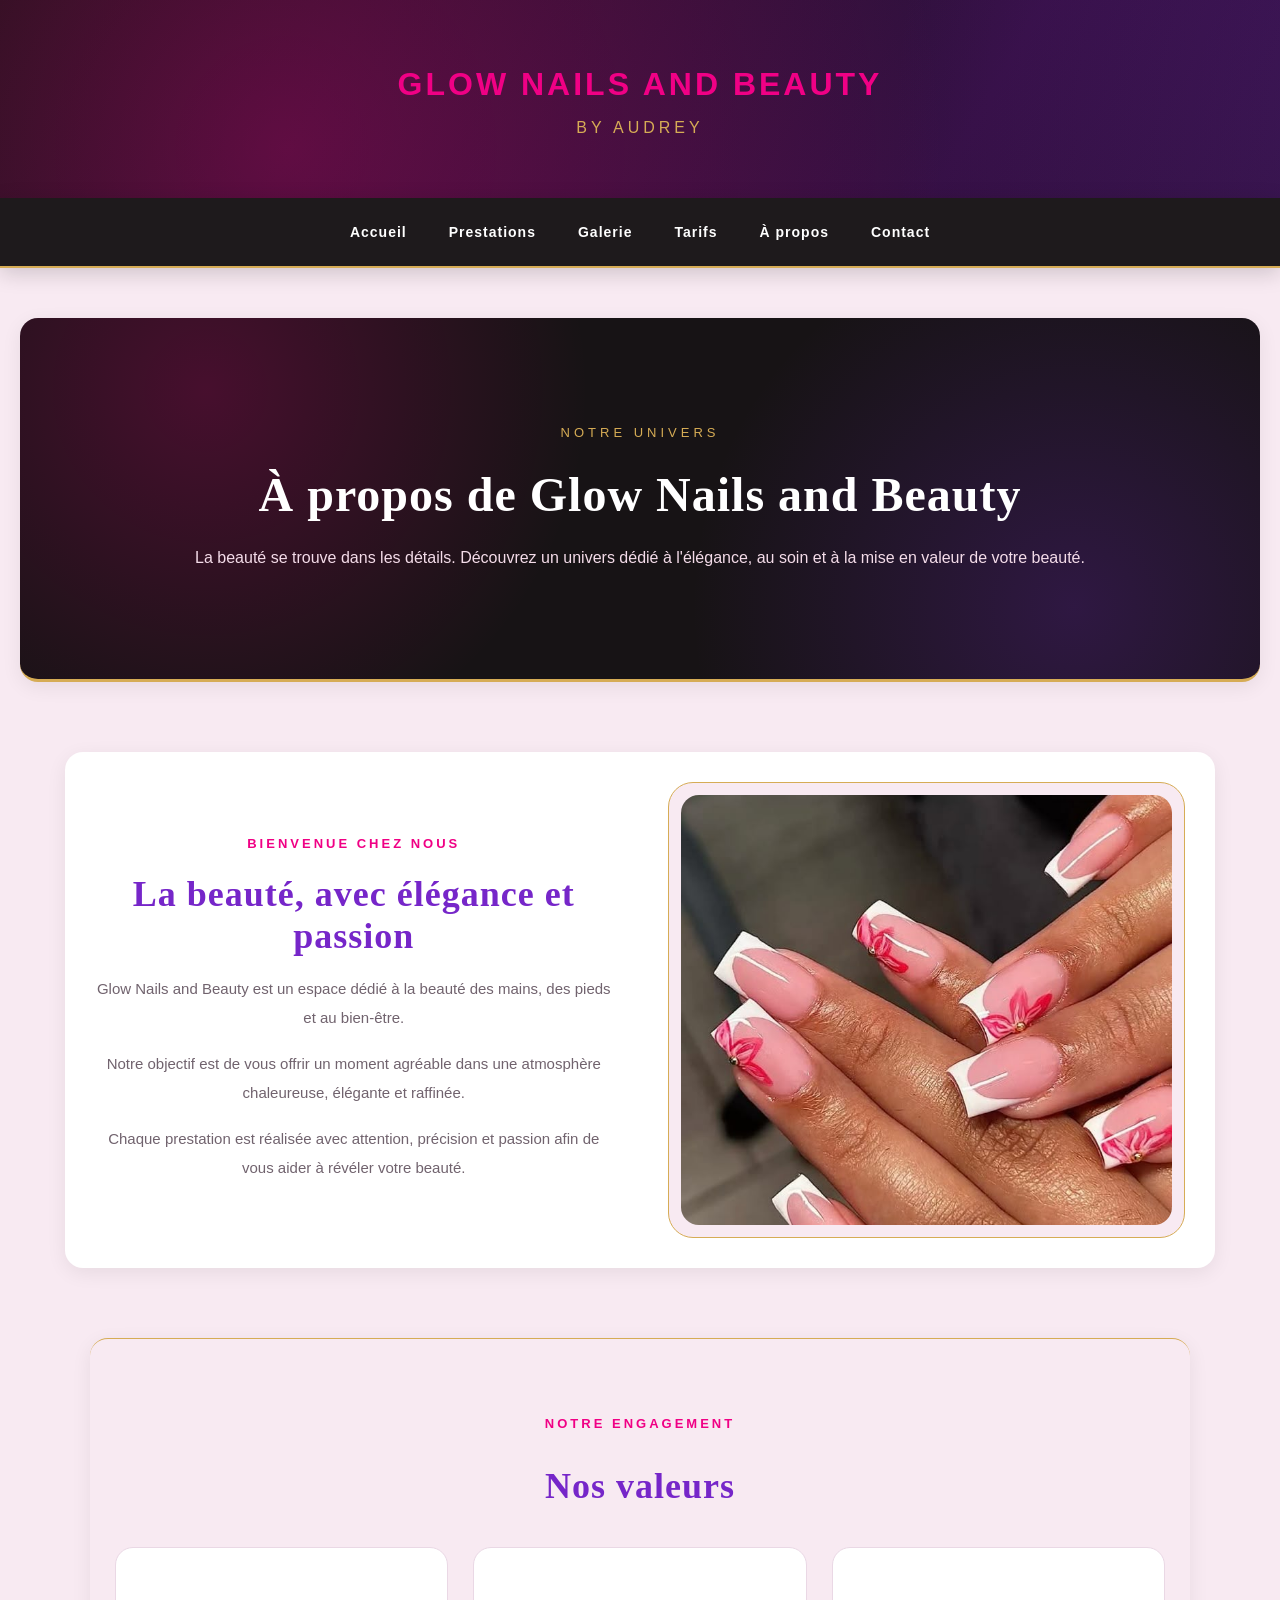
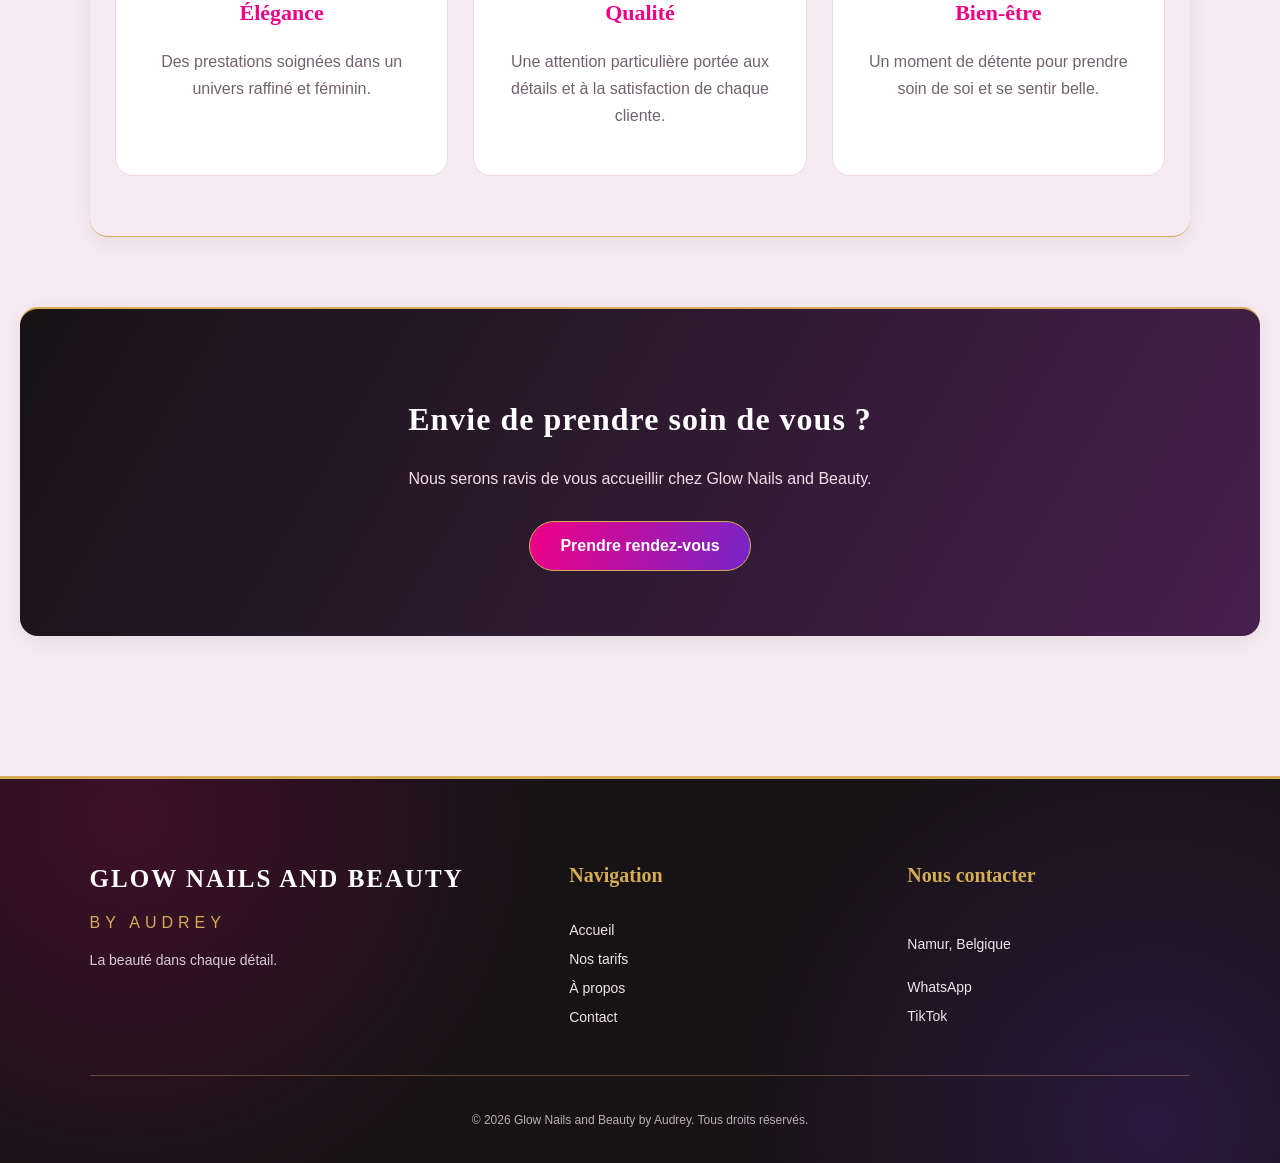
<file: apropos.html>
<!DOCTYPE html>
<html lang="fr">

<head>
    <meta charset="UTF-8">
    <meta name="viewport" content="width=device-width, initial-scale=1.0">

    <title>À propos | Glow Nails and Beauty by Audrey</title>

    <meta name="description" content="Découvrez Glow Nails and Beauty, votre espace beauté et onglerie à Namur.">

    <link rel="stylesheet" href="style.css">
</head>

<body>

    <!-- EN-TÊTE -->
    <header>
        <h1>GLOW NAILS AND BEAUTY</h1>
        <p>BY AUDREY</p>
    </header>

    <!-- NAVIGATION -->
    <nav>
        <a href="index.html">Accueil</a>
        <a href="index.html#prestations">Prestations</a>
        <a href="index.html#galerie">Galerie</a>
        <a href="tarifs.html">Tarifs</a>
        <a href="apropos.html">À propos</a>
        <a href="index.html#contact">Contact</a>
    </nav>

    <main>

        <!-- PRESENTATION -->
        <section class="apropos-hero">
            <p>NOTRE UNIVERS</p>
            <h2>À propos de Glow Nails and Beauty</h2>
            <p>
                La beauté se trouve dans les détails.
                Découvrez un univers dédié à l'élégance,
                au soin et à la mise en valeur de votre beauté.
            </p>
        </section>

        <!-- NOTRE HISTOIRE -->
        <section class="apropos-contenu">

            <div class="apropos-texte">
                <p class="apropos-surtitre">BIENVENUE CHEZ NOUS</p>

                <h2>La beauté, avec élégance et passion</h2>

                <p>
                    Glow Nails and Beauty est un espace dédié à la beauté
                    des mains, des pieds et au bien-être.
                </p>

                <p>
                    Notre objectif est de vous offrir un moment agréable
                    dans une atmosphère chaleureuse, élégante et raffinée.
                </p>

                <p>
                    Chaque prestation est réalisée avec attention,
                    précision et passion afin de vous aider à révéler
                    votre beauté.
                </p>
            </div>

            <div class="apropos-photo">
                <img src="image/6.jpeg" alt="Univers beauté Glow Nails and Beauty">
            </div>

        </section>

        <!-- NOS VALEURS -->
        <section class="apropos-valeurs">

            <p class="apropos-surtitre">NOTRE ENGAGEMENT</p>
            <h2>Nos valeurs</h2>

            <div class="valeurs-grille">

                <div class="valeur">
                    <h3>Élégance</h3>
                    <p>
                        Des prestations soignées dans un univers
                        raffiné et féminin.
                    </p>
                </div>

                <div class="valeur">
                    <h3>Qualité</h3>
                    <p>
                        Une attention particulière portée aux détails
                        et à la satisfaction de chaque cliente.
                    </p>
                </div>

                <div class="valeur">
                    <h3>Bien-être</h3>
                    <p>
                        Un moment de détente pour prendre soin de soi
                        et se sentir belle.
                    </p>
                </div>

            </div>

        </section>

        <!-- CONTACT -->
        <section class="apropos-contact">
            <h2>Envie de prendre soin de vous ?</h2>

            <p>
                Nous serons ravis de vous accueillir chez
                Glow Nails and Beauty.
            </p>

            <a href="index.html#contact" class="bouton">
                Prendre rendez-vous
            </a>
        </section>

    </main>

    <!-- PIED DE PAGE -->
    <footer class="footer-luxe">

        <div class="footer-contenu">

            <div class="footer-marque">
                <h2>GLOW NAILS AND BEAUTY</h2>
                <p>BY AUDREY</p>
                <span>La beauté dans chaque détail.</span>
            </div>

            <div class="footer-liens">
                <h3>Navigation</h3>
                <a href="index.html">Accueil</a>
                <a href="tarifs.html">Nos tarifs</a>
                <a href="apropos.html">À propos</a>
                <a href="index.html#contact">Contact</a>
            </div>

            <div class="footer-contact">
                <h3>Nous contacter</h3>
                <p>Namur, Belgique</p>
                <a href="https://wa.me/32499079045" target="_blank">
                    WhatsApp
                </a>
                <a href="https://www.tiktok.com/@glow.nails.and.be" target="_blank">
                    TikTok
                </a>
            </div>

        </div>

        <div class="footer-bas">
            <p>© 2026 Glow Nails and Beauty by Audrey. Tous droits réservés.</p>
        </div>

    </footer>
<!-- GROSSES GOUTTES D'EAU -->
<div class="gouttes-eau">
    <span class="goutte"></span>
    <span class="goutte"></span>
    <span class="goutte"></span>
    <span class="goutte"></span>
    <span class="goutte"></span>
</div>
</body>
</html>
</file>
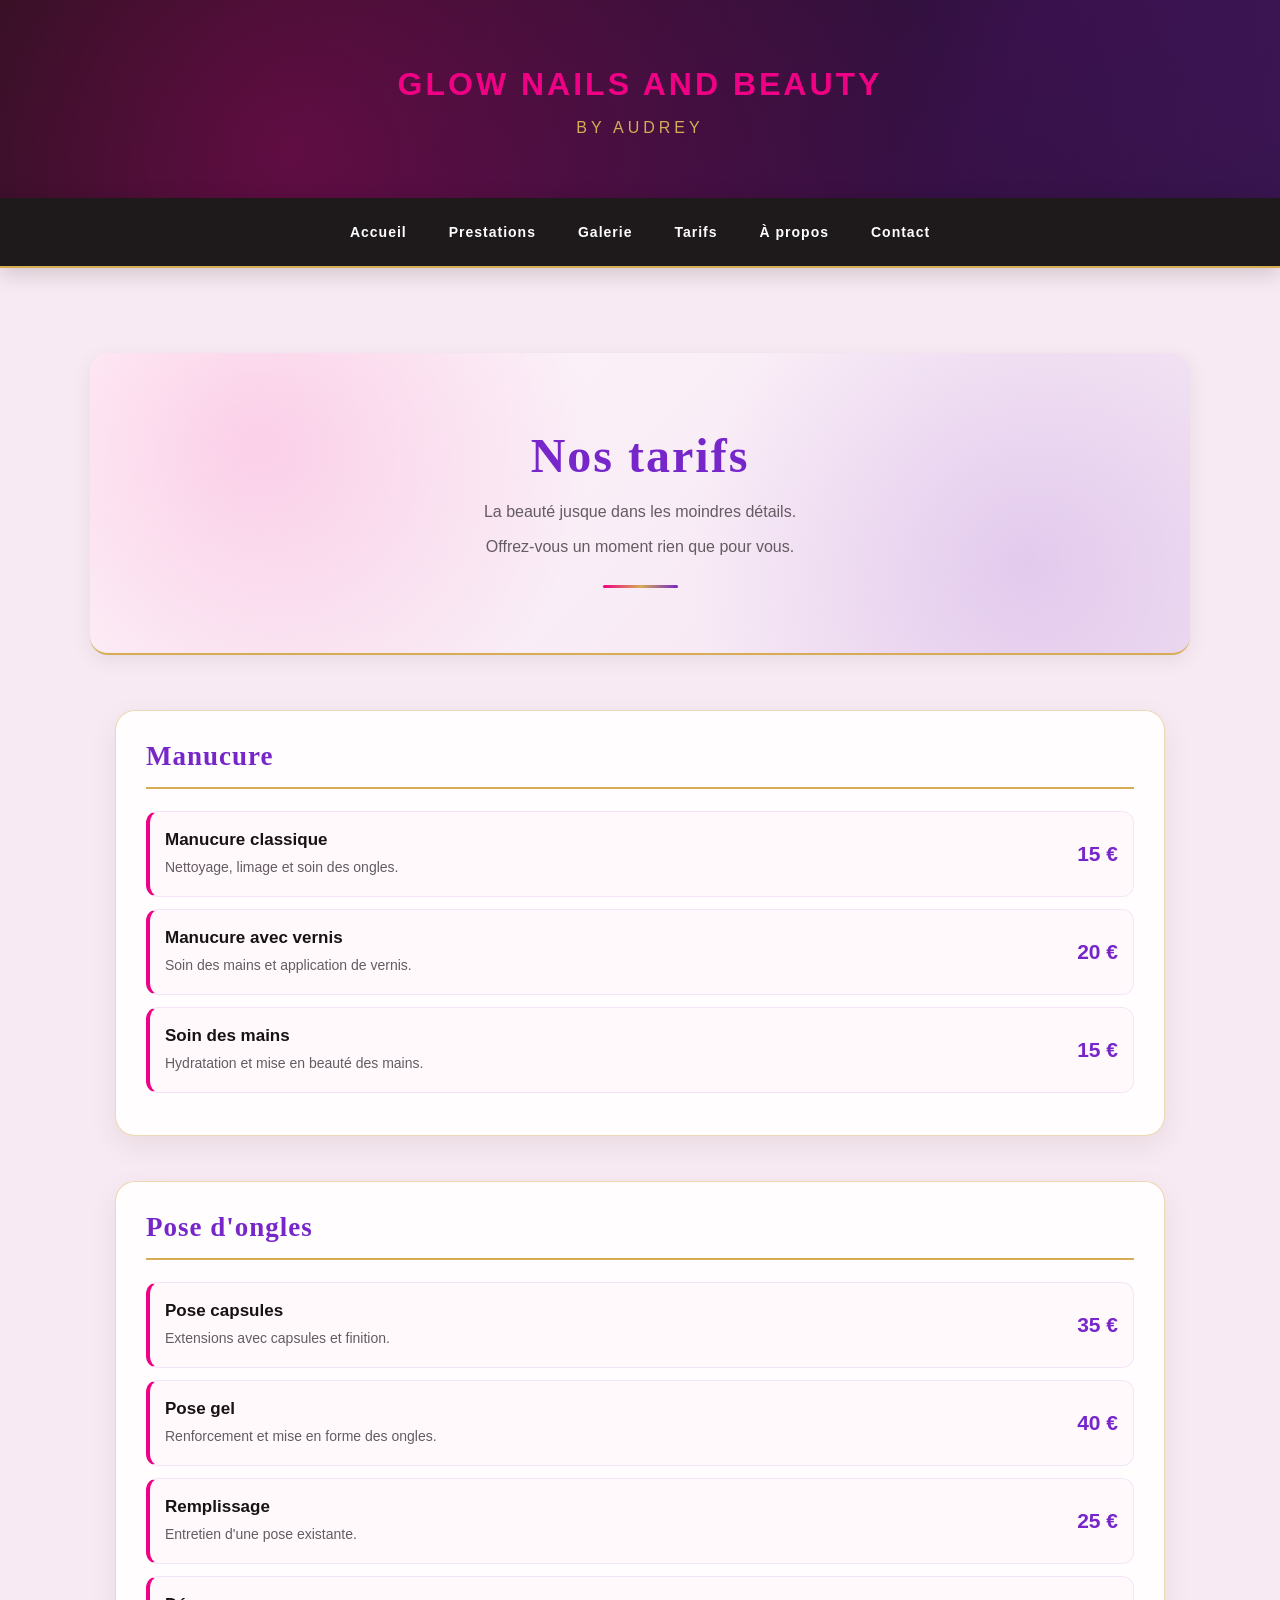
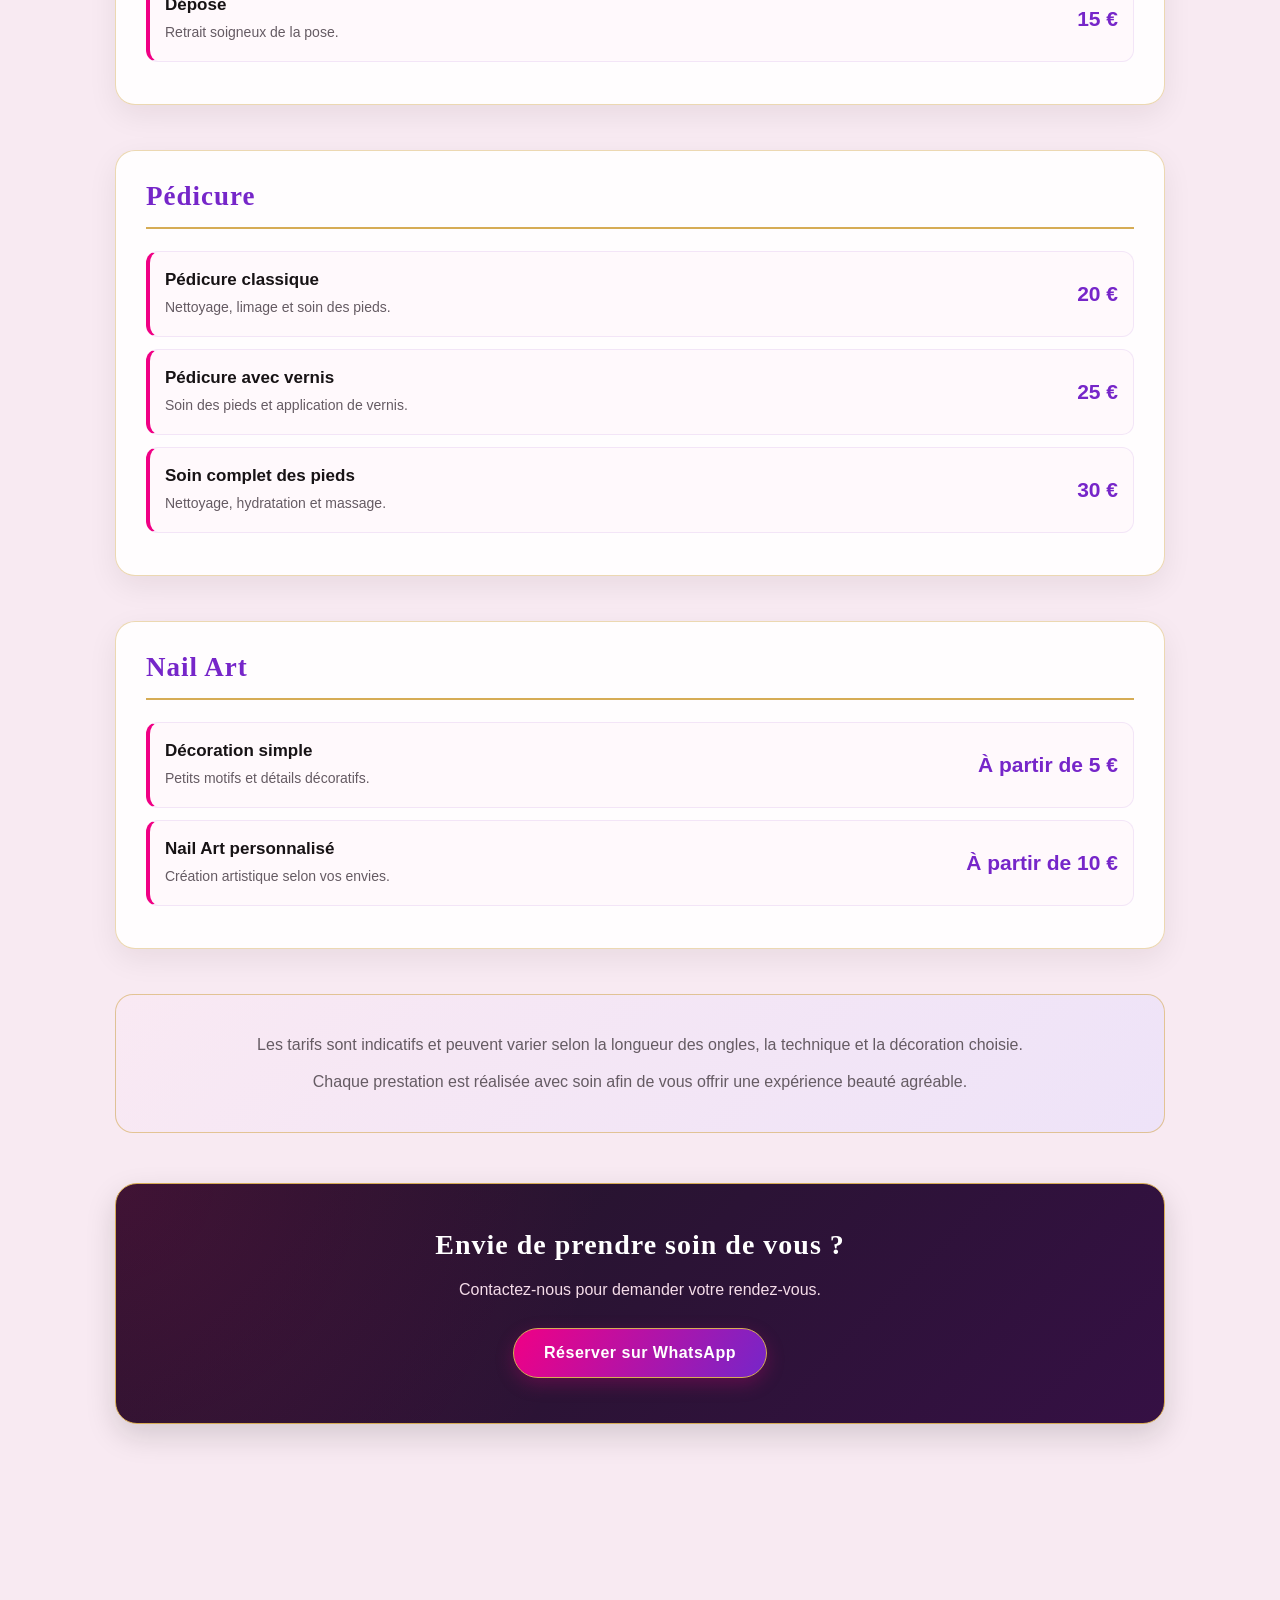
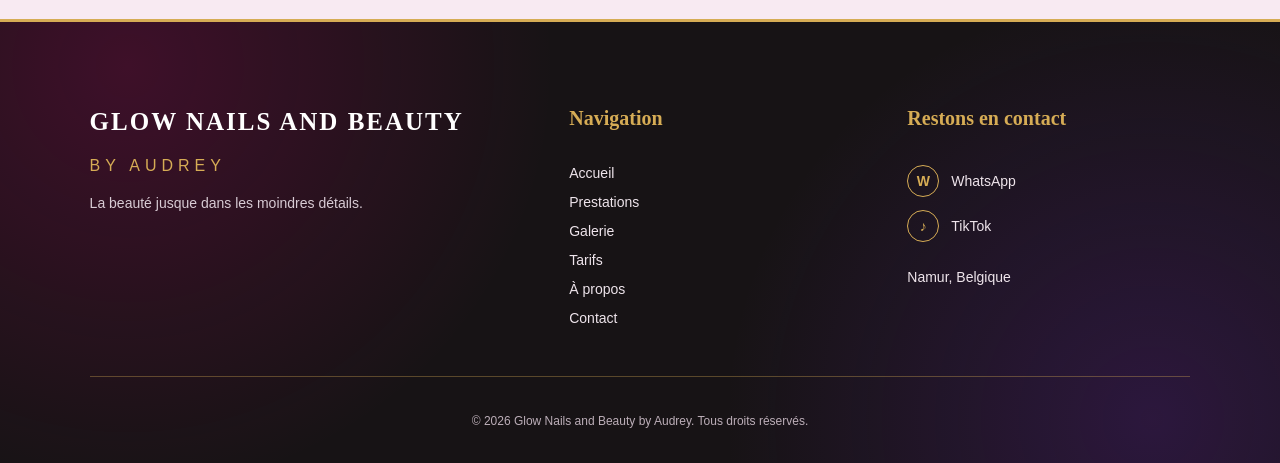
<file: tarifs.html>
<!DOCTYPE html>
<html lang="fr">

<head>
    <meta charset="UTF-8">
    <meta name="viewport" content="width=device-width, initial-scale=1.0">

    <title>Nos tarifs | Glow Nails and Beauty by Audrey</title>

    <meta name="description" content="Découvrez les tarifs de Glow Nails and Beauty : manucure, pose d'ongles, pédicure et Nail Art.">

    <link rel="stylesheet" href="style.css">

    <style>
        /* ==========================================
           PAGE TARIFS - DESIGN PREMIUM
           FUCHSIA - VIOLET - NOIR - OR
        ========================================== */

        .tarifs-hero {
            position: relative;
            padding: 75px 20px 65px;
            overflow: hidden;
            background:
                radial-gradient(circle at 15% 30%, rgba(240, 0, 133, .15), transparent 35%),
                radial-gradient(circle at 85% 70%, rgba(118, 38, 201, .15), transparent 35%),
                linear-gradient(135deg, #fff7fb, #f3e3f2);
            border-bottom: 2px solid var(--or);
        }

        .tarifs-hero h2 {
            color: var(--violet);
            font-size: clamp(32px, 5vw, 48px);
            margin: 0 0 15px;
            letter-spacing: 2px;
            font-family: Georgia, serif;
        }

        .tarifs-hero p {
            color: var(--texte);
            font-size: 16px;
            line-height: 1.7;
            margin: 7px 0;
        }

        .tarifs-hero::after {
            content: "";
            display: block;
            width: 75px;
            height: 3px;
            margin: 25px auto 0;
            background: linear-gradient(90deg, var(--rose), var(--or), var(--violet));
            border-radius: 10px;
        }

        .tarifs-container {
            width: min(100% - 40px, 1050px);
            margin: 55px auto;
            padding: 0;
        }

        .categorie-tarif {
            margin-bottom: 45px;
            padding: 30px;
            text-align: left;
            background: rgba(255, 255, 255, .88);
            border: 1px solid rgba(214, 172, 85, .45);
            border-radius: 20px;
            box-shadow: 0 10px 30px rgba(23, 19, 21, .07);
            transition: transform .35s ease, box-shadow .35s ease;
        }

        .categorie-tarif:hover {
            transform: translateY(-4px);
            box-shadow: 0 15px 35px rgba(118, 38, 201, .12);
        }

        .categorie-tarif h2 {
            color: var(--violet);
            font-family: Georgia, serif;
            font-size: 27px;
            letter-spacing: 1px;
            padding-bottom: 15px;
            margin: 0 0 22px;
            border-bottom: 2px solid var(--or);
        }

        .tarif-item {
            display: flex;
            justify-content: space-between;
            align-items: center;
            gap: 20px;
            padding: 18px 15px;
            margin-bottom: 12px;
            background: #fff9fc;
            border: 1px solid rgba(118, 38, 201, .09);
            border-left: 4px solid var(--rose);
            border-radius: 12px;
            transition: background .3s ease, transform .3s ease;
        }

        .tarif-item:hover {
            background: #f8eaf5;
            transform: translateX(4px);
        }

        .tarif-item h3 {
            color: var(--noir);
            font-size: 17px;
            margin: 0 0 7px;
        }

        .tarif-item p {
            color: var(--texte);
            font-size: 14px;
            line-height: 1.5;
            margin: 0;
        }

        .prix {
            color: var(--violet);
            font-size: 21px;
            font-weight: bold;
            white-space: nowrap;
        }

        .tarif-note {
            text-align: center;
            background: linear-gradient(135deg, #f9e9f3, #eee3f8);
            padding: 28px;
            border: 1px solid rgba(214, 172, 85, .6);
            border-radius: 18px;
            margin: 45px 0;
        }

        .tarif-note p {
            color: var(--texte);
            line-height: 1.8;
            margin: 8px 0;
        }

        .reservation-tarifs {
            text-align: center;
            padding: 45px 20px;
            margin: 50px 0;
            background:
                radial-gradient(circle at top left, rgba(240, 0, 133, .15), transparent 45%),
                linear-gradient(135deg, #211626, #351044);
            border: 1px solid var(--or);
            border-radius: 22px;
            box-shadow: 0 12px 30px rgba(23, 19, 21, .15);
        }

        .reservation-tarifs h2 {
            color: white;
            font-family: Georgia, serif;
            font-size: 28px;
            margin: 0 0 15px;
        }

        .reservation-tarifs p {
            color: #f5dce9;
            margin-bottom: 25px;
            line-height: 1.6;
        }

        .reservation-tarifs a {
            display: inline-block;
            padding: 15px 30px;
            color: white;
            background: linear-gradient(120deg, var(--rose), var(--violet));
            border: 1px solid var(--or);
            border-radius: 30px;
            text-decoration: none;
            font-weight: bold;
            letter-spacing: .5px;
            box-shadow: 0 6px 18px rgba(240, 0, 133, .25);
            transition: transform .3s ease, box-shadow .3s ease;
        }

        .reservation-tarifs a:hover {
            transform: translateY(-4px);
            box-shadow: 0 10px 25px rgba(240, 0, 133, .4);
        }

        /* ADAPTATION AUX TELEPHONES */

        @media (max-width: 600px) {

            .tarifs-hero {
                padding: 50px 15px;
            }

            .tarifs-hero h2 {
                font-size: 32px;
            }

            .tarifs-hero p {
                font-size: 14px;
            }

            .tarifs-container {
                width: calc(100% - 24px);
                margin: 30px auto;
            }

            .categorie-tarif {
                padding: 20px 14px;
                margin-bottom: 25px;
                border-radius: 15px;
            }

            .categorie-tarif h2 {
                font-size: 23px;
            }

            .tarif-item {
                align-items: flex-start;
                gap: 10px;
                padding: 14px 10px;
            }

            .tarif-item h3 {
                font-size: 14px;
            }

            .tarif-item p {
                font-size: 12px;
            }

            .prix {
                font-size: 16px;
            }

            .tarif-note {
                padding: 20px 14px;
            }

            .reservation-tarifs {
                padding: 35px 15px;
            }

            .reservation-tarifs h2 {
                font-size: 23px;
            }

            .reservation-tarifs a {
                padding: 13px 20px;
                font-size: 14px;
            }
        }

        @media (prefers-reduced-motion: reduce) {
            .categorie-tarif,
            .tarif-item,
            .reservation-tarifs a {
                transition: none;
            }

            .categorie-tarif:hover,
            .tarif-item:hover,
            .reservation-tarifs a:hover {
                transform: none;
            }
        }
    </style>
</head>

<body>

    <!-- EN-TETE -->
    <header>
        <h1>GLOW NAILS AND BEAUTY</h1>
        <p>BY AUDREY</p>
    </header>

    <!-- MENU DE NAVIGATION -->
    <nav>
        <a href="index.html">Accueil</a>
        <a href="index.html#prestations">Prestations</a>
        <a href="index.html#galerie">Galerie</a>
        <a href="tarifs.html">Tarifs</a>
        <a href="apropos.html">À propos</a>
        <a href="index.html#contact">Contact</a>
    </nav>

    <main>

        <!-- PRESENTATION DES TARIFS -->
        <section class="tarifs-hero">
            <h2>Nos tarifs</h2>
            <p>La beauté jusque dans les moindres détails.</p>
            <p>Offrez-vous un moment rien que pour vous.</p>
        </section>

        <div class="tarifs-container">

            <!-- MANUCURE -->
            <section class="categorie-tarif">
                <h2>Manucure</h2>

                <div class="tarif-item">
                    <div>
                        <h3>Manucure classique</h3>
                        <p>Nettoyage, limage et soin des ongles.</p>
                    </div>
                    <span class="prix">15 €</span>
                </div>

                <div class="tarif-item">
                    <div>
                        <h3>Manucure avec vernis</h3>
                        <p>Soin des mains et application de vernis.</p>
                    </div>
                    <span class="prix">20 €</span>
                </div>

                <div class="tarif-item">
                    <div>
                        <h3>Soin des mains</h3>
                        <p>Hydratation et mise en beauté des mains.</p>
                    </div>
                    <span class="prix">15 €</span>
                </div>
            </section>

            <!-- POSE D'ONGLES -->
            <section class="categorie-tarif">
                <h2>Pose d'ongles</h2>

                <div class="tarif-item">
                    <div>
                        <h3>Pose capsules</h3>
                        <p>Extensions avec capsules et finition.</p>
                    </div>
                    <span class="prix">35 €</span>
                </div>

                <div class="tarif-item">
                    <div>
                        <h3>Pose gel</h3>
                        <p>Renforcement et mise en forme des ongles.</p>
                    </div>
                    <span class="prix">40 €</span>
                </div>

                <div class="tarif-item">
                    <div>
                        <h3>Remplissage</h3>
                        <p>Entretien d'une pose existante.</p>
                    </div>
                    <span class="prix">25 €</span>
                </div>

                <div class="tarif-item">
                    <div>
                        <h3>Dépose</h3>
                        <p>Retrait soigneux de la pose.</p>
                    </div>
                    <span class="prix">15 €</span>
                </div>
            </section>

            <!-- PEDICURE -->
            <section class="categorie-tarif">
                <h2>Pédicure</h2>

                <div class="tarif-item">
                    <div>
                        <h3>Pédicure classique</h3>
                        <p>Nettoyage, limage et soin des pieds.</p>
                    </div>
                    <span class="prix">20 €</span>
                </div>

                <div class="tarif-item">
                    <div>
                        <h3>Pédicure avec vernis</h3>
                        <p>Soin des pieds et application de vernis.</p>
                    </div>
                    <span class="prix">25 €</span>
                </div>

                <div class="tarif-item">
                    <div>
                        <h3>Soin complet des pieds</h3>
                        <p>Nettoyage, hydratation et massage.</p>
                    </div>
                    <span class="prix">30 €</span>
                </div>
            </section>

            <!-- NAIL ART -->
            <section class="categorie-tarif">
                <h2>Nail Art</h2>

                <div class="tarif-item">
                    <div>
                        <h3>Décoration simple</h3>
                        <p>Petits motifs et détails décoratifs.</p>
                    </div>
                    <span class="prix">À partir de 5 €</span>
                </div>

                <div class="tarif-item">
                    <div>
                        <h3>Nail Art personnalisé</h3>
                        <p>Création artistique selon vos envies.</p>
                    </div>
                    <span class="prix">À partir de 10 €</span>
                </div>
            </section>

            <!-- INFORMATIONS -->
            <div class="tarif-note">
                <p>
                    Les tarifs sont indicatifs et peuvent varier selon
                    la longueur des ongles, la technique et la décoration choisie.
                </p>

                <p>
                    Chaque prestation est réalisée avec soin afin de vous
                    offrir une expérience beauté agréable.
                </p>
            </div>

            <!-- RESERVATION -->
            <section class="reservation-tarifs">
                <h2>Envie de prendre soin de vous ?</h2>
                <p>Contactez-nous pour demander votre rendez-vous.</p>

                <a href="https://wa.me/32499079045"
                   target="_blank"
                   rel="noopener">
                    Réserver sur WhatsApp
                </a>
            </section>

        </div>
    </main>

    <!-- PIED DE PAGE -->
    <footer class="footer-luxe">

        <div class="footer-contenu">

            <div class="footer-marque">
                <h2>GLOW NAILS AND BEAUTY</h2>
                <p>BY AUDREY</p>
                <span>La beauté jusque dans les moindres détails.</span>
            </div>

            <div class="footer-liens">
                <h3>Navigation</h3>

                <a href="index.html">Accueil</a>
                <a href="index.html#prestations">Prestations</a>
                <a href="index.html#galerie">Galerie</a>
                <a href="tarifs.html">Tarifs</a>
                <a href="apropos.html">À propos</a>
                <a href="index.html#contact">Contact</a>
            </div>

            <div class="footer-contact">
                <h3>Restons en contact</h3>

                <a href="https://wa.me/32499079045"
                   target="_blank"
                   rel="noopener"
                   class="reseau-social">
                    <span class="icone-social">W</span>
                    WhatsApp
                </a>

                <a href="https://www.tiktok.com/@glow.nails.and.be"
                   target="_blank"
                   rel="noopener"
                   class="reseau-social">
                    <span class="icone-social">♪</span>
                    TikTok
                </a>

                <p>Namur, Belgique</p>
            </div>

        </div>

        <div class="footer-bas">
            <p>
                &copy; 2026 Glow Nails and Beauty by Audrey.
                Tous droits réservés.
            </p>
        </div>

    </footer>

    <!-- GROSSES GOUTTES D'EAU -->
    <div class="gouttes-eau">
        <span class="goutte"></span>
        <span class="goutte"></span>
        <span class="goutte"></span>
        <span class="goutte"></span>
        <span class="goutte"></span>
    </div>

</body>
</html>
</file>
<file: style.css>
/* ==================================================
   GLOW NAILS AND BEAUTY BY AUDREY
   DESIGN PREMIUM : FUCHSIA - VIOLET - NOIR - OR
================================================== */

/* 1. COULEURS ET REGLAGES GENERAUX */

:root {
    --rose: #F00085;
    --violet: #7626C9;
    --or: #D6AC55;
    --noir: #171315;
    --fond: #F8EAF2;
    --blanc: #FFFFFF;
    --texte: #655B63;
}

* {
    box-sizing: border-box;
}

html {
    scroll-behavior: smooth;
}

body {
    margin: 0;
    font-family: Arial, sans-serif;
    background: var(--fond);
    color: var(--noir);
    text-align: center;
}

img {
    max-width: 100%;
}

/* 2. EN-TETE */

header {
    position: relative;
    overflow: hidden;
    padding: 45px 15px;
    color: white;
    background:
        radial-gradient(circle at 15% 50%, rgba(240,0,133,.30), transparent 40%),
        radial-gradient(circle at 85% 40%, rgba(118,38,201,.35), transparent 45%),
        linear-gradient(120deg, #171315, #351044, #171315);
    background-size: 150% 150%;
    animation: lumiereAccueil 10s ease-in-out infinite alternate;
}

header h1 {
    margin-bottom: 5px;
    letter-spacing: 3px;
    color: var(--rose);
    animation: titreFlottant 4s ease-in-out infinite;
}

header p {
    color: var(--or);
    letter-spacing: 4px;
}

/* 3. NAVIGATION */

nav {
    position: sticky;
    top: 0;
    z-index: 1000;
    display: flex;
    justify-content: center;
    align-items: center;
    flex-wrap: wrap;
    gap: 12px;
    padding: 16px 12px;
    background: rgba(23,19,21,.97);
    border-bottom: 2px solid var(--or);
    box-shadow: 0 5px 20px rgba(23,19,21,.18);
    backdrop-filter: blur(12px);
}

nav a {
    position: relative;
    display: inline-block;
    color: white;
    text-decoration: none;
    font-size: 14px;
    font-weight: bold;
    letter-spacing: 1px;
    padding: 10px 15px;
    transition: .3s ease;
}

nav a::after {
    content: "";
    position: absolute;
    left: 50%;
    bottom: 2px;
    width: 0;
    height: 2px;
    background: linear-gradient(90deg, var(--rose), var(--or), var(--violet));
    transform: translateX(-50%);
    transition: width .35s ease;
}

nav a:hover {
    color: var(--rose);
}

nav a:hover::after {
    width: 75%;
}

/* 4. CONTENU GENERAL */

main {
    padding: 50px 20px;
}

section {
    max-width: 1100px;
    margin: 35px auto;
    padding: 45px 20px;
    border-radius: 18px;
    background: white;
    box-shadow: 0 5px 20px rgba(0,0,0,.07);
}

section h2 {
    color: var(--violet);
    letter-spacing: 1px;
}

section p {
    line-height: 1.8;
}

/* 5. BOUTONS */

button,
.reservation button,
.whatsapp {
    display: inline-block;
    background: linear-gradient(110deg, var(--rose), var(--violet));
    color: white;
    border: 1px solid var(--or);
    padding: 14px 25px;
    border-radius: 30px;
    cursor: pointer;
    font-size: 16px;
    font-weight: bold;
    text-decoration: none;
    box-shadow: 0 5px 18px rgba(118,38,201,.20);
    transition: .35s ease;
}

button:hover,
.reservation button:hover,
.whatsapp:hover {
    transform: translateY(-4px);
    box-shadow: 0 9px 25px rgba(240,0,133,.30);
}

/* 6. ACCUEIL PREMIUM */

.accueil-premium {
    position: relative;
    max-width: 1200px;
    min-height: 570px;
    margin: 35px auto;
    padding: 65px 7%;
    display: grid;
    grid-template-columns: 1.1fr .9fr;
    align-items: center;
    gap: 45px;
    overflow: hidden;
    background:
        radial-gradient(circle at 85% 15%, rgba(240,0,133,.13), transparent 35%),
        radial-gradient(circle at 15% 90%, rgba(118,38,201,.13), transparent 35%),
        #fff7fb;
    border: 1px solid rgba(214,172,85,.45);
    box-shadow: 0 15px 45px rgba(23,19,21,.09);
}

.accueil-contenu {
    position: relative;
    z-index: 2;
    animation: accueilEntree 1s ease both;
}

.accueil-surtitre {
    color: var(--rose);
    letter-spacing: 4px;
    font-size: 12px;
    font-weight: bold;
}

.accueil-premium h2 {
    color: var(--noir);
    font-size: clamp(32px,4vw,52px);
    line-height: 1.2;
    margin: 22px 0;
}

.accueil-premium h2 span {
    display: block;
    color: var(--violet);
}

.accueil-separateur {
    width: 85px;
    height: 4px;
    border-radius: 10px;
    background: linear-gradient(90deg,var(--rose),var(--violet),var(--or));
    margin: 25px 0;
}

.accueil-description {
    max-width: 470px;
    color: #625761;
    line-height: 1.9;
    font-size: 16px;
}

.accueil-actions {
    display: flex;
    flex-wrap: wrap;
    gap: 15px;
    margin-top: 30px;
}

.accueil-premium .bouton {
    background: linear-gradient(120deg,var(--rose),var(--violet));
    color: white;
    padding: 15px 23px;
    border-radius: 30px;
    text-decoration: none;
    font-weight: bold;
    transition: .3s;
}

.accueil-premium .bouton:hover {
    transform: translateY(-4px);
    box-shadow: 0 10px 25px rgba(118,38,201,.25);
}

.bouton-secondaire {
    padding: 14px 20px;
    color: var(--violet);
    border: 1px solid var(--or);
    border-radius: 30px;
    text-decoration: none;
    transition: .3s;
}

.bouton-secondaire:hover {
    background: var(--noir);
    color: white;
}

.accueil-signature {
    margin-top: 40px;
    color: var(--or);
    font-size: 11px;
    letter-spacing: 3px;
    font-weight: bold;
}

.accueil-decoration {
    position: relative;
    min-height: 420px;
    display: flex;
    align-items: center;
    justify-content: center;
}

.accueil-image {
    position: relative;
    z-index: 1;
    width: 85%;
    height: 390px;
    overflow: hidden;
    border-radius: 48% 48% 15px 15px;
    border: 5px solid white;
    box-shadow: 0 15px 40px rgba(23,19,21,.18);
    animation: accueilFlottement 5s ease-in-out infinite;
}

.accueil-image img {
    width: 100%;
    height: 100%;
    object-fit: cover;
    display: block;
}

.accueil-cercle {
    position: absolute;
    width: 310px;
    height: 310px;
    border: 2px solid var(--or);
    border-radius: 50%;
    opacity: .55;
}

.accueil-label {
    position: absolute;
    z-index: 2;
    bottom: 25px;
    right: 0;
    background: var(--noir);
    color: var(--or);
    padding: 13px 20px;
    border-radius: 25px;
    font-family: Georgia,serif;
    font-style: italic;
}

/* 7. PRESTATIONS */

#prestations {
    max-width: 1150px;
    padding: 65px 25px;
    background:
        radial-gradient(circle at top left,rgba(240,0,133,.08),transparent 35%),
        #fff7fb;
}

#prestations h2 {
    color: var(--noir);
    font-family: Georgia,serif;
    font-size: clamp(30px,4vw,42px);
    margin-bottom: 45px;
}

.services {
    display: grid;
    grid-template-columns: repeat(4,minmax(0,1fr));
    gap: 22px;
}

.service {
    position: relative;
    overflow: hidden;
    min-height: 210px;
    padding: 30px 22px;
    text-align: center;
    background: white;
    border: 1px solid rgba(214,172,85,.65);
    border-radius: 18px;
    box-shadow: 0 10px 30px rgba(23,19,21,.07);
    transition: .35s ease;
}

.service::before {
    content: "";
    position: absolute;
    top: 0;
    left: 0;
    width: 100%;
    height: 5px;
    background: linear-gradient(90deg,var(--rose),var(--violet),var(--or));
}

.service::after {
    content: "";
    position: absolute;
    width: 130px;
    height: 130px;
    right: -75px;
    bottom: -75px;
    border-radius: 50%;
    background: rgba(118,38,201,.07);
    transition: transform .4s ease;
}

.service:hover {
    transform: translateY(-10px);
    box-shadow: 0 18px 35px rgba(118,38,201,.15);
}

.service:hover::after {
    transform: scale(2);
}

.service h3 {
    position: relative;
    z-index: 1;
    color: var(--violet);
    font-family: Georgia,serif;
    font-size: 23px;
}

.service p {
    position: relative;
    z-index: 1;
    color: var(--texte);
    line-height: 1.8;
    font-size: 14px;
}

/* 8. GALERIE CLASSIQUE */

.galerie {
    display: flex;
    flex-wrap: wrap;
    justify-content: center;
    gap: 20px;
}

.photo {
    width: 230px;
    height: 260px;
    overflow: hidden;
    border-radius: 15px;
    border: 2px solid var(--or);
}

.photo img {
    width: 100%;
    height: 100%;
    object-fit: cover;
    transition: transform .5s ease;
}

.photo img:hover {
    transform: scale(1.1);
}

/* 9. GALERIE PREMIUM */

.galerie-section {
    position: relative;
    isolation: isolate;
    overflow: hidden;
    max-width: 1100px;
    padding: 75px 25px;
    background:
        radial-gradient(circle at 10% 20%,rgba(240,0,133,.09),transparent 30%),
        radial-gradient(circle at 90% 80%,rgba(118,38,201,.10),transparent 30%),
        #fff7fb;
}

.galerie-intro {
    position: relative;
    z-index: 1;
    text-align: center;
    max-width: 650px;
    margin: 0 auto 45px;
}

.galerie-surtitre {
    color: var(--rose);
    letter-spacing: 4px;
    font-size: 12px;
    font-weight: bold;
}

.galerie-intro h2 {
    color: var(--noir);
    font-family: Georgia,serif;
    font-size: clamp(30px,4vw,43px);
    margin: 15px 0;
}

.galerie-intro > p:last-child {
    color: #6d626a;
    line-height: 1.8;
}

.galerie-luxe {
    position: relative;
    z-index: 1;
    max-width: 1100px;
    margin: auto;
    display: grid;
    grid-template-columns: repeat(3,minmax(0,1fr));
    grid-auto-rows: 230px;
    gap: 20px;
}

.galerie-image {
    position: relative;
    overflow: hidden;
    min-width: 0;
    border-radius: 18px;
    border: 2px solid rgba(214,172,85,.7);
    box-shadow: 0 10px 25px rgba(23,19,21,.10);
    background: #f4eaf0;
}

.galerie-image img {
    width: 100%;
    height: 100%;
    display: block;
    object-fit: cover;
    transition: transform .7s ease,filter .7s ease;
}

.galerie-image:hover img {
    transform: scale(1.08);
    filter: brightness(1.05);
}

.galerie-image::after {
    content: "";
    position: absolute;
    inset: 0;
    pointer-events: none;
    background: linear-gradient(135deg,rgba(240,0,133,.10),transparent 45%,rgba(118,38,201,.12));
    opacity: .5;
    transition: opacity .4s ease;
}

.galerie-image:hover::after {
    opacity: 1;
}

.galerie-grande {
    grid-row: span 2;
}

.galerie-legende {
    position: absolute;
    z-index: 2;
    bottom: 0;
    left: 0;
    width: 100%;
    padding: 25px 18px 18px;
    color: white;
    background: linear-gradient(transparent,rgba(0,0,0,.75));
}

.galerie-legende h3 {
    font-size: 19px;
    margin-bottom: 5px;
}

.galerie-legende p {
    font-size: 13px;
    color: #F5DCE3;
}

/* 10. AGRANDISSEMENT DES PHOTOS */

.visionneuse {
    display: none;
    position: fixed;
    z-index: 9999;
    inset: 0;
    background: rgba(0,0,0,.92);
    justify-content: center;
    align-items: center;
    padding: 20px;
}

.visionneuse.active {
    display: flex;
}

.visionneuse img {
    max-width: 90%;
    max-height: 85vh;
    object-fit: contain;
    border-radius: 12px;
}

#fermer-image {
    position: absolute;
    top: 20px;
    right: 30px;
    color: white;
    background: transparent;
    border: none;
    font-size: 45px;
    cursor: pointer;
}

/* 11. RESERVATION ET CONTACT */

.contact-section {
    position: relative;
    isolation: isolate;
    overflow: hidden;
    max-width: 1100px;
    margin: 80px auto;
    padding: 75px 25px;
    border-radius: 28px;
    background:
        radial-gradient(circle at 5% 10%,rgba(240,0,133,.10),transparent 35%),
        radial-gradient(circle at 95% 90%,rgba(118,38,201,.12),transparent 35%),
        #fff7fb;
}

.contact-intro {
    max-width: 700px;
    margin: 0 auto 45px;
    text-align: center;
}

.contact-intro h2 {
    color: var(--violet);
    font-family: Georgia,serif;
    font-size: clamp(30px,5vw,43px);
    margin: 15px 0;
}

.contact-intro p {
    color: #71636e;
    line-height: 1.8;
}

.reservation {
    max-width: 750px;
    margin: auto;
    padding: 40px;
    display: grid;
    grid-template-columns: 1fr 1fr;
    gap: 24px;
    text-align: left;
    background: white;
    border: 1px solid var(--or);
    border-radius: 22px;
    box-shadow: 0 18px 45px rgba(50,20,45,.09);
}

.champ {
    display: flex;
    flex-direction: column;
    gap: 10px;
}

.champ label {
    color: #382b35;
    font-weight: 600;
    font-size: 14px;
}

.champ input,
.champ select,
.champ textarea,
.reservation input,
.reservation select,
.reservation textarea {
    width: 100%;
    padding: 15px;
    border: 1px solid #eadce6;
    border-radius: 11px;
    background: #fffafd;
    color: #332832;
    font-family: inherit;
    font-size: 14px;
    outline: none;
    transition: .3s ease;
}

.champ input:focus,
.champ select:focus,
.champ textarea:focus,
.reservation input:focus,
.reservation select:focus,
.reservation textarea:focus {
    border-color: var(--rose);
    box-shadow: 0 0 0 3px rgba(240,0,133,.09);
    background: white;
}

.champ textarea,
.reservation textarea {
    min-height: 120px;
    resize: vertical;
}

.champ:last-of-type {
    grid-column: 1 / -1;
}

.reservation button {
    grid-column: 1 / -1;
    width: 100%;
    padding: 17px;
    border-radius: 35px;
}

.reservation-note {
    grid-column: 1 / -1;
    text-align: center;
    color: #766c74;
    font-size: 12px;
    line-height: 1.7;
}

.whatsapp {
    display: block;
    width: fit-content;
    margin: 30px auto 0;
    padding: 15px 28px;
    background: var(--noir);
}

/* 12. EFFETS LUMINEUX */

.galerie-section::before,
.contact-section::before {
    content: "";
    position: absolute;
    width: 350px;
    height: 350px;
    top: 10%;
    left: -150px;
    border-radius: 45%;
    background: linear-gradient(135deg,rgba(240,0,133,.13),rgba(118,38,201,.16));
    filter: blur(45px);
    animation: vague 9s ease-in-out infinite alternate;
    z-index: -1;
    pointer-events: none;
}

.galerie-section::after,
.contact-section::after {
    content: "";
    position: absolute;
    width: 300px;
    height: 300px;
    right: -120px;
    bottom: 0;
    border-radius: 50%;
    background: rgba(118,38,201,.12);
    filter: blur(50px);
    animation: vague 11s ease-in-out infinite alternate-reverse;
    z-index: -1;
    pointer-events: none;
}

/* 13. PIED DE PAGE */

.footer-luxe {
    position: relative;
    overflow: hidden;
    margin-top: 90px;
    padding: 65px 7% 20px;
    background:
        radial-gradient(circle at 10% 10%,rgba(240,0,133,.18),transparent 35%),
        radial-gradient(circle at 90% 90%,rgba(118,38,201,.22),transparent 35%),
        #171315;
    border-top: 3px solid var(--or);
    color: white;
}

.footer-contenu {
    max-width: 1200px;
    margin: auto;
    display: grid;
    grid-template-columns: 1.5fr 1fr 1fr;
    gap: 55px;
    text-align: left;
}

.footer-marque h2 {
    color: white;
    font-family: Georgia,serif;
    font-size: 25px;
    letter-spacing: 2px;
}

.footer-marque > p {
    color: var(--or);
    letter-spacing: 5px;
}

.footer-marque span {
    color: #d8cbd4;
    line-height: 1.8;
    font-size: 14px;
}

.footer-contenu h3 {
    color: var(--or);
    font-family: Georgia,serif;
    font-size: 20px;
    margin-bottom: 22px;
}

.footer-liens,
.footer-contact {
    display: flex;
    flex-direction: column;
    align-items: flex-start;
    gap: 13px;
}

.footer-liens a,
.footer-contact a,
.footer-contact p,
.footer-contact .instagram {
    color: #eee4eb;
    text-decoration: none;
    font-size: 14px;
    transition: .3s ease;
}

.footer-liens a:hover,
.footer-contact a:hover {
    color: var(--rose);
    transform: translateX(5px);
}

.reseau-social {
    display: flex;
    align-items: center;
    gap: 12px;
    color: #DDD;
    text-decoration: none;
}

.icone-social {
    display: inline-flex;
    justify-content: center;
    align-items: center;
    width: 32px;
    height: 32px;
    border: 1px solid var(--or);
    border-radius: 50%;
    color: var(--or);
    font-weight: bold;
}

.footer-bas {
    max-width: 1200px;
    margin: 50px auto 0;
    padding-top: 22px;
    border-top: 1px solid rgba(214,172,85,.35);
    text-align: center;
}

.footer-bas p {
    color: #bcaeb8;
    font-size: 12px;
    line-height: 1.7;
}

/* 14. PAGE A PROPOS */

.apropos-hero {
    max-width: 100%;
    margin: 0;
    padding: 90px 20px;
    text-align: center;
    background:
        radial-gradient(circle at 15% 20%,rgba(240,0,133,.22),transparent 35%),
        radial-gradient(circle at 85% 80%,rgba(118,38,201,.25),transparent 35%),
        #171315;
    border-bottom: 3px solid var(--or);
}

.apropos-hero > p:first-child {
    color: var(--or);
    letter-spacing: 4px;
    font-size: 13px;
}

.apropos-hero h2 {
    color: white;
    font-family: Georgia,serif;
    font-size: clamp(32px,5vw,48px);
    margin: 22px 0;
}

.apropos-hero > p:last-child {
    color: #f4dce9;
    line-height: 1.8;
}

.apropos-contenu {
    max-width: 1150px;
    margin: 70px auto;
    padding: 30px;
    display: grid;
    grid-template-columns: 1fr 1fr;
    align-items: center;
    gap: 55px;
}

.apropos-surtitre {
    color: var(--rose);
    font-size: 13px;
    font-weight: bold;
    letter-spacing: 3px;
}

.apropos-texte h2 {
    color: var(--violet);
    font-family: Georgia,serif;
    font-size: 36px;
    margin: 18px 0;
}

.apropos-texte p:not(.apropos-surtitre) {
    color: #71636e;
    font-size: 15px;
    line-height: 1.9;
    margin-bottom: 18px;
}

.apropos-photo {
    position: relative;
    padding: 12px;
    border: 1px solid var(--or);
    border-radius: 25px;
    background: var(--fond);
}

.apropos-photo img {
    display: block;
    width: 100%;
    height: 430px;
    object-fit: cover;
    border-radius: 18px;
}

.apropos-valeurs {
    max-width: 1100px;
    margin: 70px auto;
    padding: 60px 25px;
    text-align: center;
    background: var(--fond);
    border-top: 1px solid var(--or);
    border-bottom: 1px solid var(--or);
}

.apropos-valeurs > h2 {
    color: var(--violet);
    font-family: Georgia,serif;
    font-size: 36px;
    margin-bottom: 40px;
}

.valeurs-grille {
    display: grid;
    grid-template-columns: repeat(3,1fr);
    gap: 25px;
}

.valeur {
    padding: 30px 20px;
    background: white;
    border: 1px solid #ead8e5;
    border-radius: 18px;
    transition: .3s ease;
}

.valeur:hover {
    transform: translateY(-7px);
    border-color: var(--or);
    box-shadow: 0 12px 30px rgba(118,38,201,.10);
}

.valeur h3 {
    color: var(--rose);
    font-family: Georgia,serif;
    font-size: 22px;
}

.valeur p {
    color: #71636e;
    line-height: 1.7;
}

.apropos-contact {
    max-width: 100%;
    margin: 70px 0 0;
    padding: 65px 20px;
    text-align: center;
    background: linear-gradient(120deg,#171315,#46204c);
    border-top: 2px solid var(--or);
}

.apropos-contact h2 {
    color: white;
    font-family: Georgia,serif;
    font-size: 32px;
}

.apropos-contact p {
    color: #f4dce9;
    margin-bottom: 28px;
}

.apropos-contact a {
    display: inline-block;
    padding: 15px 30px;
    color: white;
    text-decoration: none;
    font-weight: bold;
    background: linear-gradient(110deg,var(--rose),var(--violet));
    border: 1px solid var(--or);
    border-radius: 30px;
    transition: .3s ease;
}

.apropos-contact a:hover {
    transform: translateY(-4px);
    box-shadow: 0 10px 25px rgba(240,0,133,.25);
}

/* 15. APPARITION AU DEFILEMENT */

.apparition {
    opacity: 0;
    transform: translateY(30px);
    transition: opacity .8s ease,transform .8s ease;
}

.apparition.visible {
    opacity: 1;
    transform: translateY(0);
}

/* 16. ANIMATIONS */

@keyframes lumiereAccueil {
    0% { background-position: 0% 50%; }
    100% { background-position: 100% 50%; }
}

@keyframes titreFlottant {
    0%,100% { transform: translateY(0); }
    50% { transform: translateY(-5px); }
}

@keyframes vague {
    0% {
        transform: translate(0,0) scale(1);
        border-radius: 45% 55% 60% 40%;
    }
    50% {
        transform: translate(40px,25px) scale(1.15);
        border-radius: 60% 40% 45% 55%;
    }
    100% {
        transform: translate(-15px,45px) scale(.95);
        border-radius: 40% 60% 55% 45%;
    }
}

@keyframes accueilEntree {
    from {
        opacity: 0;
        transform: translateY(25px);
    }
    to {
        opacity: 1;
        transform: translateY(0);
    }
}

@keyframes accueilFlottement {
    0%,100% { transform: translateY(0); }
    50% { transform: translateY(-10px); }
}

/* 17. ADAPTATION TABLETTES */

@media (max-width: 850px) {
    .services {
        grid-template-columns: repeat(2,minmax(0,1fr));
    }

    .footer-contenu {
        gap: 30px;
    }
}

/* 18. ADAPTATION TELEPHONES */

@media (max-width: 700px) {
    header {
        padding: 35px 15px;
    }

    header h1 {
        font-size: 25px;
    }

    nav {
        gap: 5px;
        padding: 10px 5px;
    }

    nav a {
        font-size: 12px;
        padding: 9px 8px;
        letter-spacing: 0;
    }

    main {
        padding: 30px 12px;
    }

    section {
        margin: 20px auto;
        padding: 30px 15px;
    }

    .accueil-premium {
        grid-template-columns: 1fr;
        padding: 40px 22px;
        gap: 20px;
    }

    .accueil-decoration {
        min-height: 330px;
    }

    .accueil-image {
        height: 300px;
        width: 78%;
    }

    .accueil-cercle {
        width: 240px;
        height: 240px;
    }

    .accueil-actions {
        flex-direction: column;
    }

    .accueil-actions a {
        text-align: center;
    }

    .services {
        grid-template-columns: repeat(2,minmax(0,1fr));
    }

    .galerie-section {
        padding: 45px 15px;
    }

    .galerie-luxe {
        grid-template-columns: repeat(2,minmax(0,1fr));
        grid-auto-rows: 180px;
        gap: 12px;
    }

    .galerie-grande {
        grid-row: span 2;
    }

    .contact-section {
        padding: 45px 15px;
        margin: 45px auto;
    }

    .reservation {
        grid-template-columns: 1fr;
        padding: 25px 18px;
        gap: 19px;
    }

    .champ:last-of-type,
    .reservation button,
    .reservation-note {
        grid-column: 1;
    }

    .footer-contenu {
        grid-template-columns: 1fr;
        gap: 35px;
    }

    .footer-luxe {
        padding: 50px 25px 20px;
    }

    .apropos-contenu {
        grid-template-columns: 1fr;
        gap: 30px;
        margin: 40px auto;
        padding: 20px;
    }

    .apropos-texte h2 {
        font-size: 29px;
    }

    .apropos-photo img {
        height: 300px;
    }

    .valeurs-grille {
        grid-template-columns: 1fr;
    }

    .apropos-valeurs {
        margin: 40px auto;
        padding: 40px 18px;
    }

    .apropos-contact h2 {
        font-size: 26px;
    }
}

@media (max-width: 500px) {
    .services {
        grid-template-columns: 1fr;
    }

    .service {
        min-height: 160px;
    }
}

@media (max-width: 420px) {
    .galerie-luxe {
        grid-template-columns: 1fr;
        grid-auto-rows: 230px;
    }

    .galerie-grande {
        grid-row: auto;
    }
}

/* 19. RESPECT DES PREFERENCES DE MOUVEMENT */

@media (prefers-reduced-motion: reduce) {
    html {
        scroll-behavior: auto;
    }

    *,
    *::before,
    *::after {
        scroll-behavior: auto !important;
        animation-duration: .01ms !important;
        transition-duration: .01ms !important;
    }

    .apparition {
        opacity: 1;
        transform: none;
        transition: none;
    }
}

/* ==========================================
   GRANDES GOUTTES D'EAU REALISTES SUR LA VITRE
========================================== */

.gouttes-eau {
    position: fixed;
    inset: 0;
    z-index: 5;
    overflow: hidden;
    pointer-events: none;
}

.goutte {
    position: absolute;
    top: -120px;
    width: 42px;
    height: 68px;

    border-radius: 58% 42% 55% 45% / 43% 43% 57% 57%;

    background:
        radial-gradient(ellipse at 28% 22%,
            rgba(255,255,255,0.98) 0%,
            rgba(255,255,255,0.65) 5%,
            rgba(220,235,255,0.22) 20%,
            rgba(180,205,255,0.08) 48%,
            rgba(255,255,255,0.28) 75%,
            rgba(255,255,255,0.75) 100%);

    border: 1px solid rgba(255,255,255,0.75);

    box-shadow:
        inset 4px 5px 9px rgba(255,255,255,0.85),
        inset -4px -5px 10px rgba(100,80,150,0.15),
        0 4px 12px rgba(80,50,120,0.12);

    backdrop-filter: blur(1px);

    animation: descendreGoutte linear infinite;
}

/* Reflet brillant */
.goutte::before {
    content: "";
    position: absolute;
    top: 12px;
    left: 9px;
    width: 13px;
    height: 24px;
    border-radius: 50%;
    background: rgba(255,255,255,0.9);
    filter: blur(2px);
    transform: rotate(25deg);
}

/* Traînée d'eau */
.goutte::after {
    content: "";
    position: absolute;
    left: 55%;
    bottom: -38px;
    width: 3px;
    height: 42px;
    border-radius: 50%;
    background: linear-gradient(
        to bottom,
        rgba(255,255,255,0.55),
        rgba(255,255,255,0.12),
        transparent
    );
    filter: blur(1px);
}

.goutte:nth-child(1) {
    left: 8%;
    width: 36px;
    height: 58px;
    animation-duration: 21s;
}

.goutte:nth-child(2) {
    left: 27%;
    width: 52px;
    height: 82px;
    animation-duration: 26s;
    animation-delay: -9s;
}

.goutte:nth-child(3) {
    left: 49%;
    width: 30px;
    height: 50px;
    animation-duration: 19s;
    animation-delay: -5s;
}

.goutte:nth-child(4) {
    left: 72%;
    width: 48px;
    height: 76px;
    animation-duration: 24s;
    animation-delay: -12s;
}

.goutte:nth-child(5) {
    left: 91%;
    width: 38px;
    height: 63px;
    animation-duration: 22s;
    animation-delay: -7s;
}

@keyframes descendreGoutte {
    0% {
        transform: translateY(-150px) translateX(0);
        opacity: 0;
    }

    12% {
        opacity: 0.85;
    }

    50% {
        transform: translateY(50vh) translateX(10px);
        opacity: 0.9;
    }

    100% {
        transform: translateY(115vh) translateX(-8px);
        opacity: 0;
    }
}


/* ==========================================
   GALERIE : ARRIVEE DES PHOTOS COMME DANS L'EAU
========================================== */

.galerie-image {
    opacity: 0;
    animation: photoPlongee 1.4s cubic-bezier(.18,.75,.35,1.15) forwards;
}

.galerie-image:nth-child(1) {
    animation-delay: .2s;
}

.galerie-image:nth-child(2) {
    animation-delay: .65s;
}

.galerie-image:nth-child(3) {
    animation-delay: 1.1s;
}

.galerie-image:nth-child(4) {
    animation-delay: 1.55s;
}

.galerie-image:nth-child(5) {
    animation-delay: 2s;
}

@keyframes photoPlongee {
    0% {
        opacity: 0;
        transform: translateY(-90px) scale(.88);
    }

    65% {
        opacity: 1;
        transform: translateY(12px) scale(1.025);
    }

    82% {
        transform: translateY(-5px) scale(.99);
    }

    100% {
        opacity: 1;
        transform: translateY(0) scale(1);
    }
}

@media (prefers-reduced-motion: reduce) {
    .galerie-image {
        opacity: 1;
        animation: none;
        transform: none;
    }
}


/* ==========================================
   ACCUEIL : REVELATION PROGRESSIVE
========================================== */

.lettre-accueil {
    display: inline-block;
    opacity: 0;
    transform: translateY(16px);
    animation: revelationLettre .45s ease forwards;
}

.titre-ligne-accueil {
    display: inline;
}

.accueil-entree-progressive {
    opacity: 0;
    animation: apparitionProgressive .9s ease forwards;
}

@keyframes revelationLettre {
    to {
        opacity: 1;
        transform: translateY(0);
    }
}

@keyframes apparitionProgressive {
    from {
        opacity: 0;
        transform: translateY(22px);
    }
    to {
        opacity: 1;
        transform: translateY(0);
    }
}

@media (prefers-reduced-motion: reduce) {
    .lettre-accueil,
    .accueil-entree-progressive {
        animation: none;
        opacity: 1;
        transform: none;
    }
}


/* CORRECTION : GARDER LES LETTRES SUR LA MEME LIGNE */

.accueil-premium h2 .titre-ligne-accueil {
    display: inline;
}

.accueil-premium h2 .lettre-accueil {
    display: inline-block;
}


/* FIX DEFINITIF : LETTRES HORIZONTALES */

.accueil-premium h2 .lettre-accueil {
    display: inline-block !important;
    white-space: normal !important;
    width: auto !important;
}

.accueil-premium h2 .titre-ligne-accueil {
    display: inline !important;
    white-space: normal !important;
}

.accueil-premium h2 {
    word-break: normal !important;
    overflow-wrap: normal !important;
}


/* ==========================================
   FINITION DU TITRE DE L'ACCUEIL
========================================== */

.accueil-premium h2 .titre-ligne-accueil {
    display: block !important;
    white-space: normal;
    margin-bottom: 5px;
}

.accueil-premium h2 .titre-premiere-ligne {
    color: var(--noir);
}

.accueil-premium h2 .titre-deuxieme-ligne {
    color: var(--violet);
}

.accueil-premium h2 .mot-accueil {
    display: inline-block !important;
    white-space: nowrap;
}

.accueil-premium h2 .lettre-accueil {
    display: inline-block !important;
}

.accueil-separateur {
    display: none;
}
</file>
